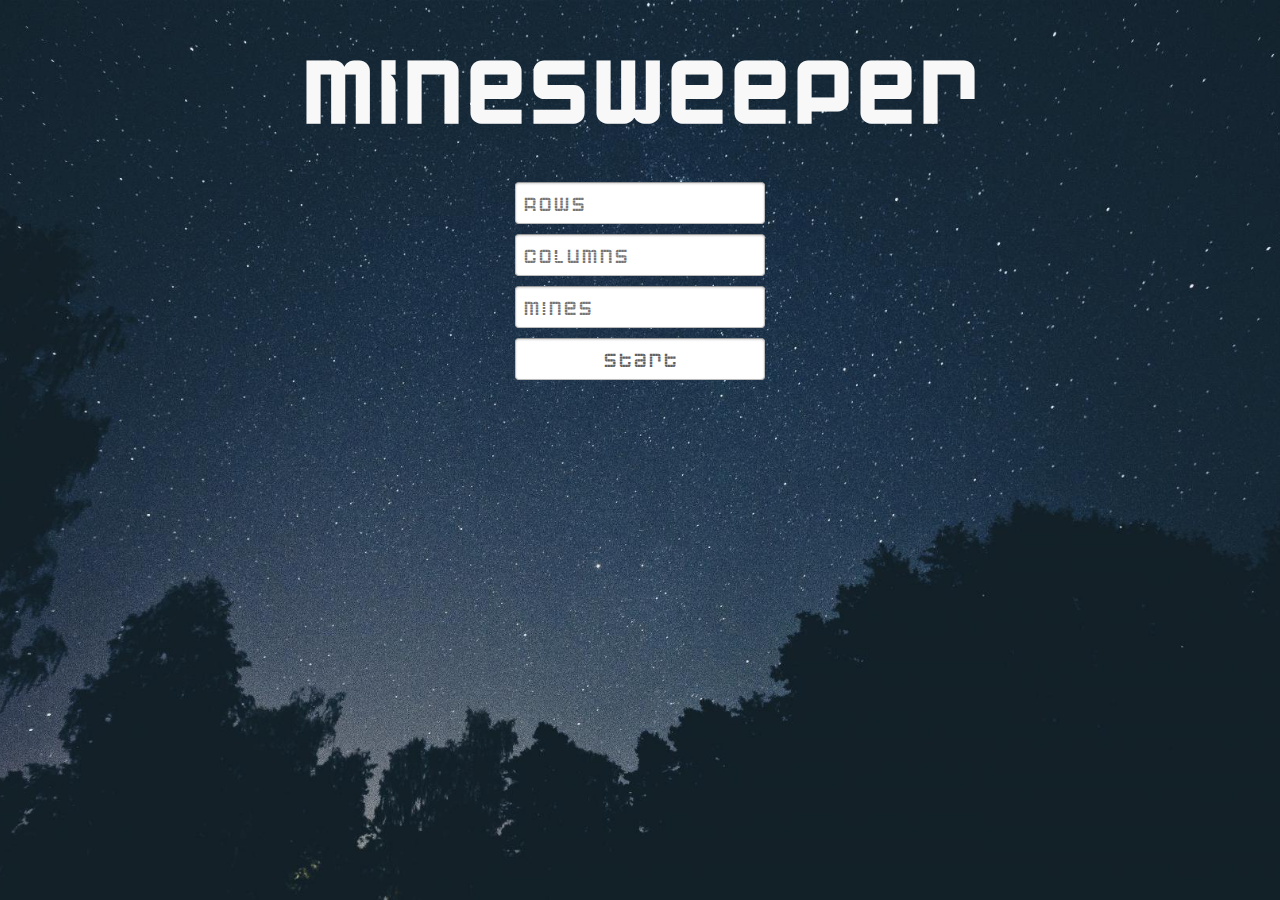
<file: index.html>
<!DOCTYPE html>
<html>
  <head>
    <title>MineSweeper</title>
    <link rel="stylesheet" href="style.css">
    <script type="text/javascript" src="scripts/jquery-2.1.4.min.js"></script>
    <script type="text/javascript" src="scripts/minesweeper.js"></script>
    <script type="text/javascript" src="scripts/board.js"></script>
    <script type="text/javascript" src="scripts/full-width.js"></script>
    <script type="text/javascript" src="scripts/main.js"></script>
  </head>
  <body>
    <h1>MineSweeper</h1>
    <input type="number" id="rows" placeholder="Rows">
    <input type="number" id="columns" placeholder="Columns">
    <input type="number" id="mines" placeholder="Mines">
    <input type="submit" id="start" value="Start">
    <input type="submit" id="flag" value="Flag Mode: Off" class="hidden">
    <div class="text hidden" id="mines-left-container">Mines Left: <span id="mines-left"></span></div>
    <input type="submit" id="new-game" value="New Game" class="hidden">
    <div id="board"></div>

  </body>
</html>
</file>
<file: style.css>
@font-face {
  font-family: "Astronaut";
  src: url(fonts/ASTRONAU.TTF) format("truetype");
}
* {
  box-sizing:border-box;
}
body {
  margin: 0;
  background: black;
  background-size: cover;
  background-repeat: no-repeat;
  background-position: center center;
  background-attachment: scroll;
  background-image: url('images/stars.jpg');
}
.hidden {
  display: none;
}
#board {
  margin: 0 auto 30px;
}

h1,
input,
span,
div {
  transition: all 0.2s ease;
  font-family: "Astronaut";
}
h1,
span,
div {
  color: #f8f8f8;
  text-align: center;
}

h1 {
  font-size: 7em;
  padding: 25px 0;
  margin: 0;
  letter-spacing: 7px;
}
input {
  display: block;
  font-size: 25px;
  letter-spacing: 3px;
  background-color: #ffffff;
  color: #5f6162;
  padding: 6px 7px;
  width: 250px;
  border: 1px solid #bbb;
  border-top-color: #999;
  -webkit-border-radius: 4px;
  -moz-border-radius: 4px;
  -ms-border-radius: 4px;
  -o-border-radius: 4px;
  border-radius: 4px;
  -webkit-box-shadow: inset 0 1px 2px rgba(36, 36, 36,0.18);
  -moz-box-shadow: inset 0 1px 2px rgba(36, 36, 36,0.18);
  -ms-box-shadow: inset 0 1px 2px rgba(36, 36, 36,0.18);
  -o-box-shadow: inset 0 1px 2px rgba(36, 36, 36,0.18);
  box-shadow: inset 0 1px 2px rgba(36, 36, 36,0.18);
  margin: 10px auto;
}
input[type="submit"]:hover,
input[type="submit"]:focus,
input[type="submit"]:visited {
  background: #f2f2f2;
  text-decoration: none;
  cursor: pointer;
}
input[type="submit"]:active {
  box-shadow: inset 0px 3px 6px rgba(183,183,183, 0.85);
}
.row {
  max-width: 401px;
}
.col,
.block {
  width: 50px;
  float:left;
}
.block {
  transition: all 0.2s ease;
  height: 50px;
  padding: 5px;
}
.block:hover {
  padding: 3px;
  cursor: pointer;
}
.block span {
  transition: all 0.2s ease;
  background: #f8f8f8;
  width:100%;
  height:100%;
  display:block;
  padding-top: 3px;
  font-size: 24px;
}
.block:hover span {
  padding-top: 5px;
}
.flagged span {
  border: 3px solid #f8f8f8;
  background: #142128;
}
.block.clicked span {
  cursor: default;
  background: transparent;
  border: 2px solid #f8f8f8;
}
#new-game {
  clear: both;
}
#flag.on {
  background-color: #142128;
  color: #f8f8f8;
}
.text,
.game-over {
  margin-bottom: 10px;
}
#mines-left-container {
  font-size: 32px;
}
.game-over {
  font-size: 5em;
  padding-top: 50px;
  display: block;
}
</file>
